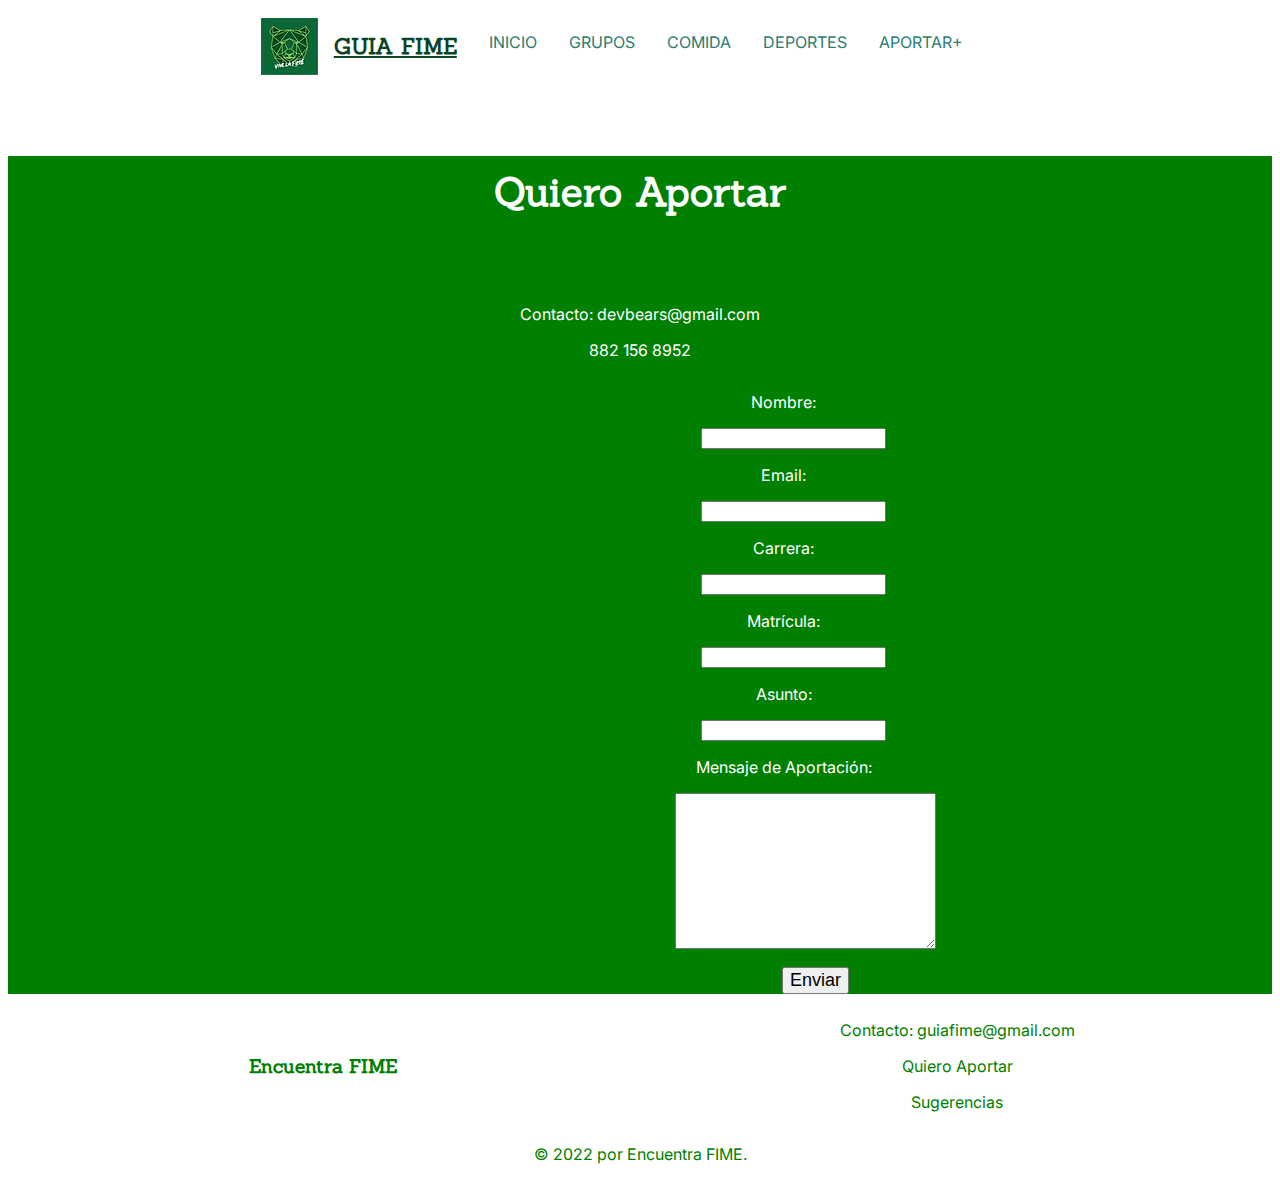
<file: aportar.html>
<!--Codificado manual de Proyecto IHC - Guia FIME
    Proyecto final de IHC
    Ing. Maestra: Ing. Aida Lucina González Lara-->

    <!DOCTYPE html>
    <html lang="en">
    <head>
    <title>Guia FIME</title>
    <head>
      <meta charset="utf-8">
      <meta name="viewport" content="width=device-width, initial-scale=1">
      
      <link rel="preconnect" href="https://fonts.googleapis.com"><link rel="preconnect" href="https://fonts.gstatic.com" crossorigin><link href="https://fonts.googleapis.com/css2?family=Inter:wght@400;500&family=Poppins:wght@400;500&family=Sanchez&display=swap" rel="stylesheet"> 
      <link rel="preconnect" href="https://fonts.googleapis.com"><link rel="preconnect" href="https://fonts.gstatic.com" crossorigin><link href="https://fonts.googleapis.com/css2?family=Source+Serif+Pro:wght@400;600;700&display=swap" rel="stylesheet">
      <link rel="stylesheet" href="styles.css">
    </head>
    
    <body>
    
    <nav class="navarriba">
      <ul>
        <li><img src="./img/miniLogo.webp" alt="Logo"></li>
        <li><a href="./index.html" class="logoNav">GUIA FIME</a></li>
        <li><a href="./index.html " >INICIO</a></li>
        <li><a href="./grupos.html">GRUPOS</a></li>
        <li><a href="./comida.html">COMIDA</a></li>
        <li><a href="./deportes.html">DEPORTES</a></li>
        <li><a href="./aportar.html">APORTAR+</a></li>
      </ul>
    </nav>


<div class="aporte">

    <h5>Quiero Aportar</h4>
        <a style="color: white;" href="devbears@gmail.com">Contacto: devbears@gmail.com</a>
        <p style="color: white">882 156 8952</p>

    <section>
        <form action="aportes.html">
            <label for="">Nombre: </label>
            <input type="text" name="nombre">

            <label for="">Email: </label>
            <input type="text" name="email">

            <label for="">Carrera: </label>
            <input type="text" name="carrera">

            <label for="">Matrícula: </label>
            <input type="text" name="matricula">

            <label for="">Asunto: </label>
            <input type="text" name="asunto">

            <label for="">Mensaje de Aportación: </label>
            <textarea name="mensaje" id="" cols="30" rows="10"></textarea>
            <input  type="submit" class="btn_formulario__btn imput" value="Enviar">
        </form>
    </section>

</div>

    <footer>
        <div class="container container--flex green">
            <div class="column column--33 green">
                <h2>Encuentra FIME</h2>
            </div>
            <div class="column column--33 green">
                <p>Contacto: guiafime@gmail.com</p>
                <p class="green"><a href="aportar.html">Quiero Aportar</a></p>
                <p class="green"><a href="foro.html">Sugerencias</a></p>
            </div>
        </div>
        <p  class="copy green">© 2022 por Encuentra FIME. </p>
        </div>
    </footer>

</body>

</html>
</file>
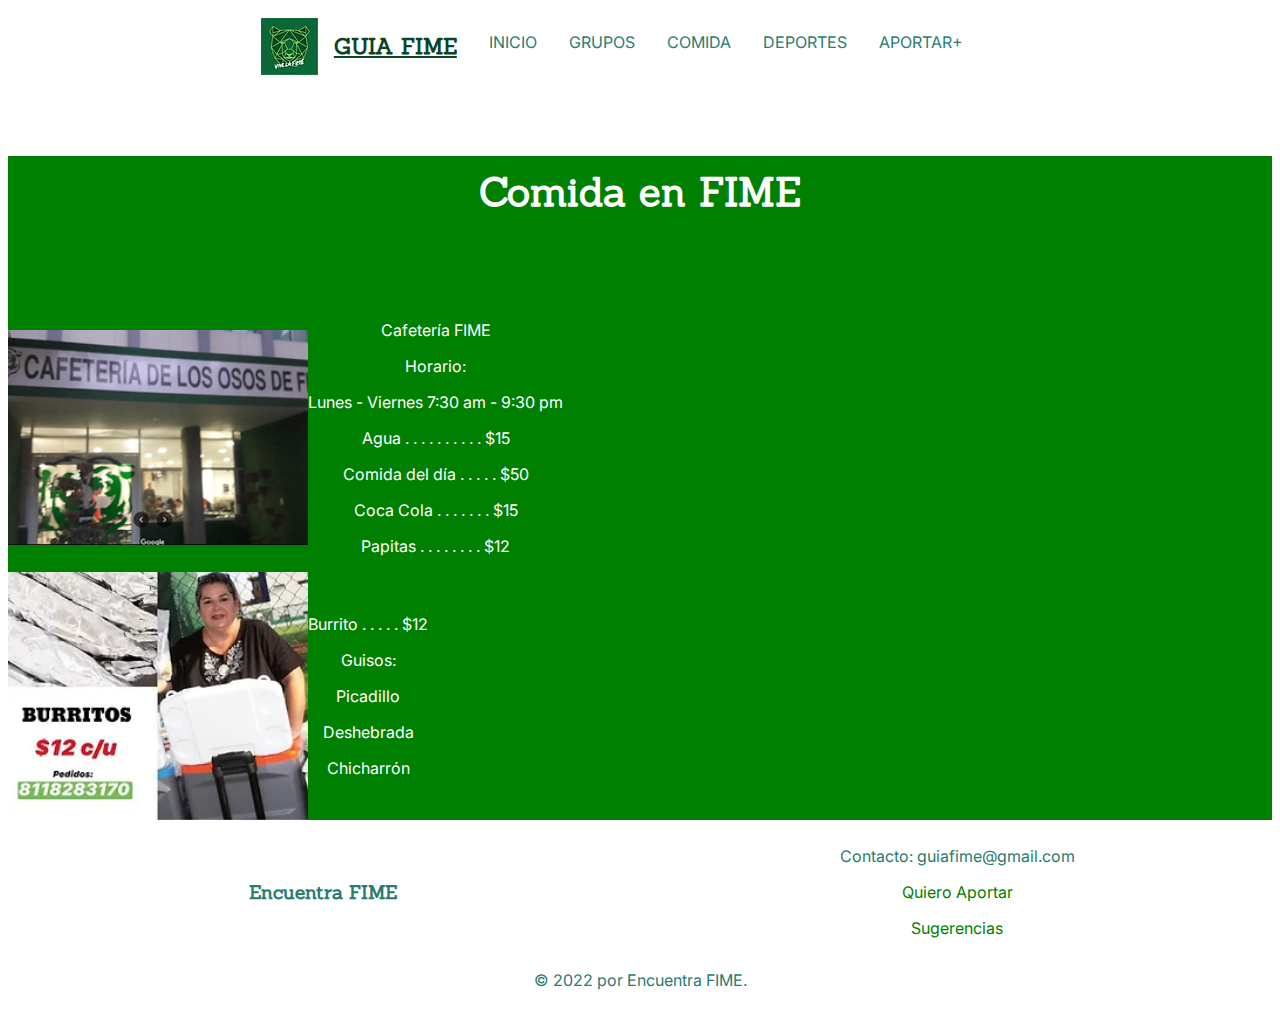
<file: comida.html>
<!--Codificado manual de Proyecto IHC - Guia FIME
    Proyecto final de IHC
    Ing. Maestra: Ing. Aida Lucina González Lara-->

    <!DOCTYPE html>
    <html lang="en">
    <head>
    <title>Guia FIME</title>
    <head>
      <meta charset="utf-8">
      <meta name="viewport" content="width=device-width, initial-scale=1">
      
      <link rel="preconnect" href="https://fonts.googleapis.com"><link rel="preconnect" href="https://fonts.gstatic.com" crossorigin><link href="https://fonts.googleapis.com/css2?family=Inter:wght@400;500&family=Poppins:wght@400;500&family=Sanchez&display=swap" rel="stylesheet"> 
      <link rel="preconnect" href="https://fonts.googleapis.com"><link rel="preconnect" href="https://fonts.gstatic.com" crossorigin><link href="https://fonts.googleapis.com/css2?family=Source+Serif+Pro:wght@400;600;700&display=swap" rel="stylesheet">
      <link rel="stylesheet" href="styles.css">
    </head>
    
    <body>
    
    <nav class="navarriba">
      <ul>
        <li><img src="./img/miniLogo.webp" alt="Logo"></li>
        <li><a href="./index.html" class="logoNav">GUIA FIME</a></li>
        <li><a href="./index.html " >INICIO</a></li>
        <li><a href="./grupos.html">GRUPOS</a></li>
        <li><a href="./comida.html">COMIDA</a></li>
        <li><a href="./deportes.html">DEPORTES</a></li>
        <li><a href="./aportar.html">APORTAR+</a></li>
      </ul>
    </nav>

  <div class="aporte">

    <h5>Comida en FIME</h5>

  <section class="group-services">
    <div class="container container--flex">
      <div class="column column--50-25">
        <img src="/img/cafeteria.webp" alt="" class="imagenes1">
      </div>

    <div class="container container--flex">
      <div class="column column--50-25">
        <p class="com">Cafetería FIME</p>
        <p class="com">Horario:</p>
        <p class="com">Lunes - Viernes 7:30 am - 9:30 pm</p>
        <p class="com">Agua . . . . . . . . . . $15</p>
        <p class="com">Comida del día . . . . . $50</p>
        <p class="com">Coca Cola . .  . . . . . $15</p>
        <p class="com">Papitas . . .  . . . . . $12</p>
      </div>

  </section>

  <section class="group-services">
    <div class="container container--flex">
      <div class="column column--50-25">
        <img src="/img/doña burros.webp" alt="" class="imagenes1">
      </div>

    <div class="container container--flex">
      <div class="column column--50-25">
        <p class="com">Burrito . . . . . $12</p>
        <p class="com">Guisos:</p>
        <p class="com">Picadillo</p>
        <p class="com">Deshebrada</p>
        <p class="com">Chicharrón</p>
      </div>

  </section>

  </div>

  <footer>
    <div class="container container--flex">
      <div class="column column--33">
        <h2 style="color: #2a7c6f ;">Encuentra FIME</h2>
      </div>
      <div class="column column--33">
        <p style="color: #2a7c6f ;">Contacto: guiafime@gmail.com</p>
        <p style="color: #2a7c6f ;"><a href="aportar.html">Quiero Aportar</a></p>
        <p style="color: #2a7c6f ;"><a href="foro.html">Sugerencias</a></p>
      </div>
    </div>
    <p style="color: #2a7c6f ;" class="copy">© 2022 por Encuentra FIME. </p>
    </div>
  </footer>

</body>

</html>
</file>
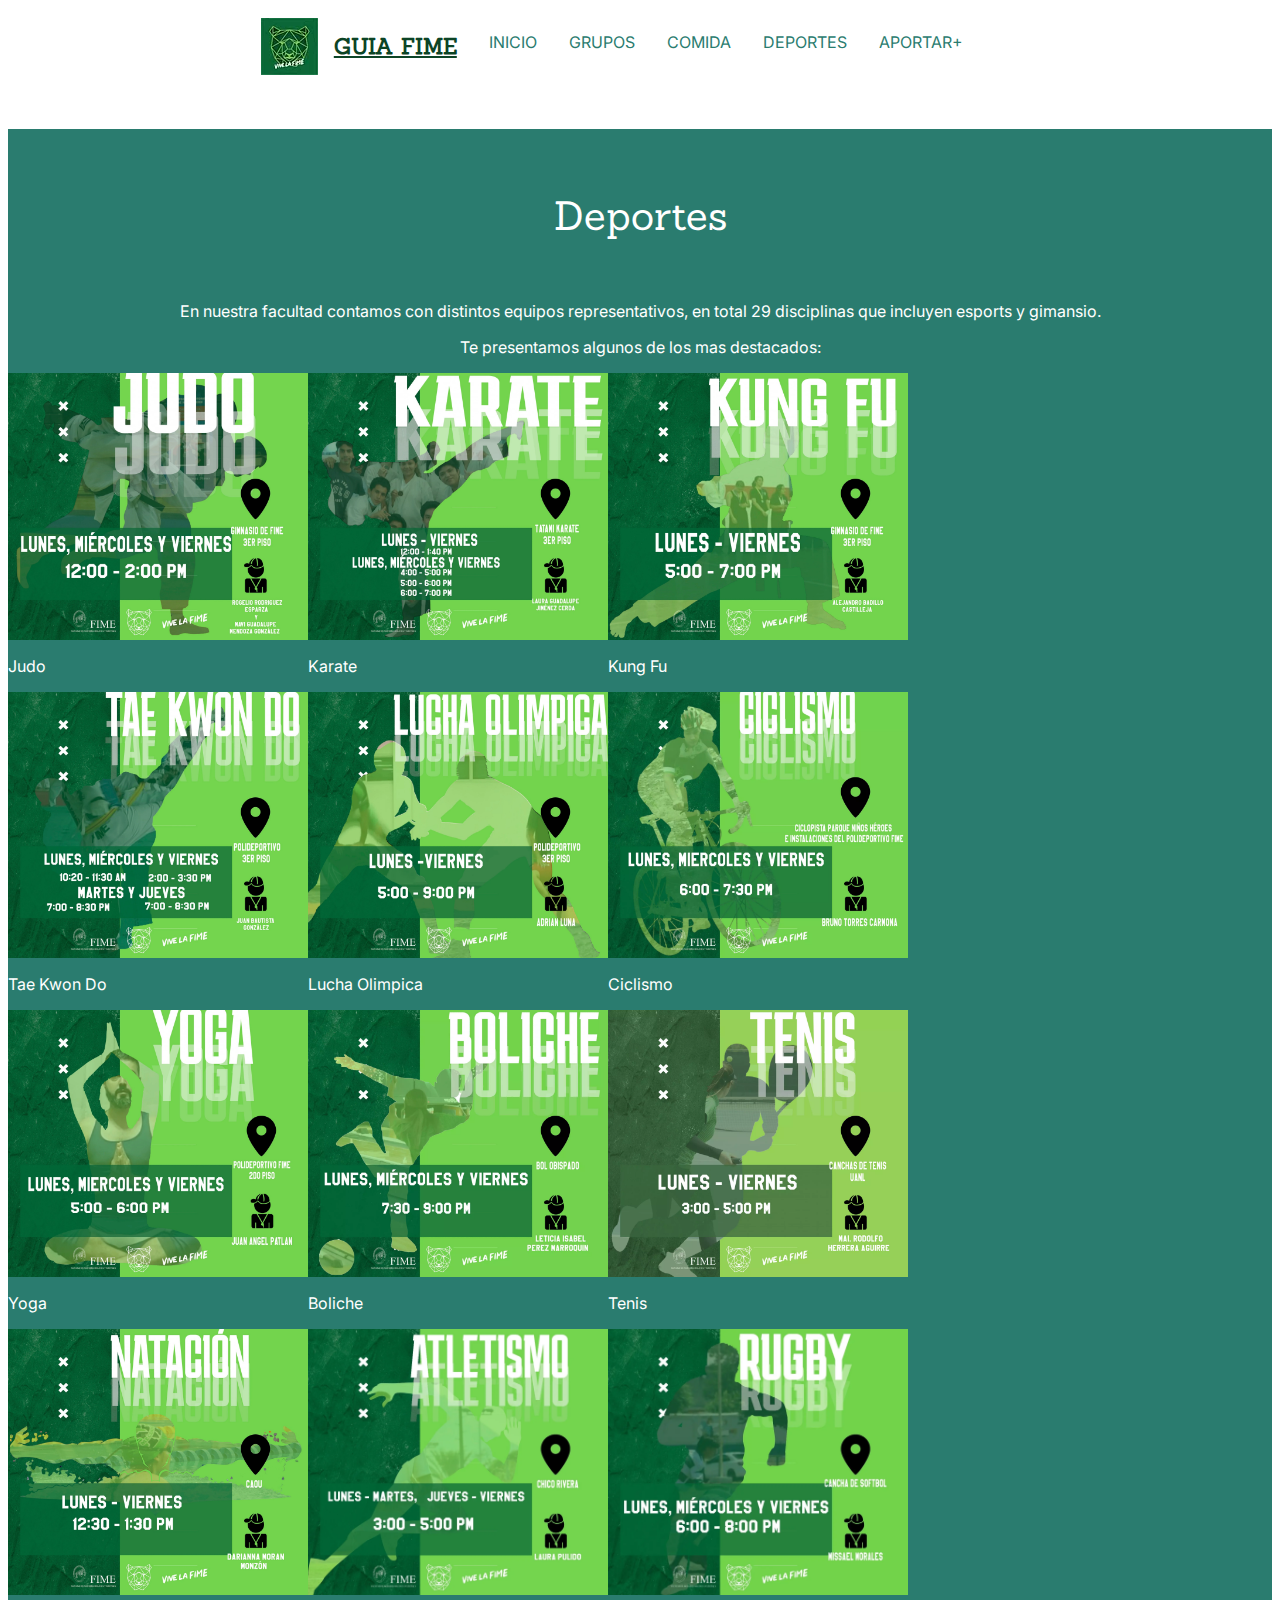
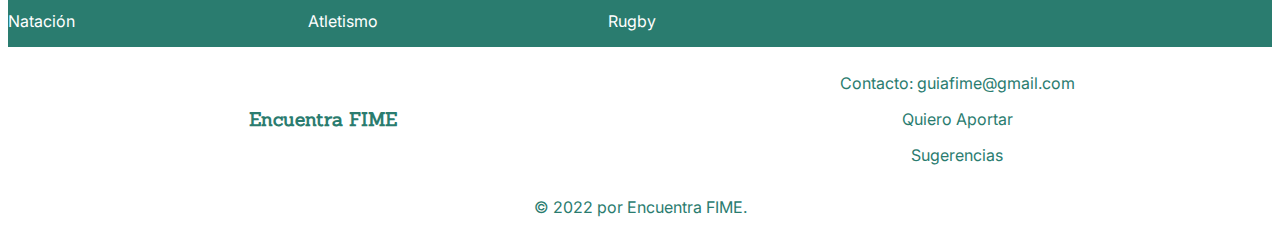
<file: deportes.html>
<!--Codificado manual de Proyecto IHC - Guia FIME
    Proyecto final de IHC
    Ing. Maestra: Ing. Aida Lucina González Lara-->

    <!DOCTYPE html>
    <html lang="en">
    <head>
    <title>Guia FIME</title>
    <head>
      <meta charset="utf-8">
      <meta name="viewport" content="width=device-width, initial-scale=1">
      
      <link rel="preconnect" href="https://fonts.googleapis.com"><link rel="preconnect" href="https://fonts.gstatic.com" crossorigin><link href="https://fonts.googleapis.com/css2?family=Inter:wght@400;500&family=Poppins:wght@400;500&family=Sanchez&display=swap" rel="stylesheet"> 
      <link rel="preconnect" href="https://fonts.googleapis.com"><link rel="preconnect" href="https://fonts.gstatic.com" crossorigin><link href="https://fonts.googleapis.com/css2?family=Source+Serif+Pro:wght@400;600;700&display=swap" rel="stylesheet">
      <link rel="stylesheet" href="stylesalternative.css">
    </head>
    
    <body>
    
    <nav class="navarriba">
      <ul>
        <li><img src="./img/miniLogo.webp" alt="Logo"></li>
        <li><a href="./index.html" class="logoNav">GUIA FIME</a></li>
        <li><a href="./index.html " >INICIO</a></li>
        <li><a href="./grupos.html">GRUPOS</a></li>
        <li><a href="./comida.html">COMIDA</a></li>
        <li><a href="./deportes.html">DEPORTES</a></li>
        <li><a href="./aportar.html">APORTAR+</a></li>
      </ul>
    </nav>
  
    <div class="group-servicesdeport green">
  <p style="text-align: center; color: white;" class="textwhite"> <br> Deportes</p>
  <p style="text-align: center; color: white;" class="sub">En nuestra facultad contamos con distintos equipos representativos, en total 29 disciplinas que incluyen esports y gimansio.</p>
  <p style="text-align: center; color: white;"class="sub">Te presentamos algunos de los mas destacados:</p>

  <section class="group-servicesdeport">
    <div class="container container--flex">
      <div class="column column--50-25">
        <img src="./img/judo.webp" alt="" class="imagenes1">
        <p style="color: white;" class="redes">Judo</p>
      </div>

    <div class="container container--flex green">
      <div class="column column--50-25">
        <img src="./img/karate.webp" alt="" class="imagenes1">
        <p style="color: white;" class="redes">Karate</p>
      </div>

    <div class="container container--flex green">
      <div class="column column--50-25">
        <img src="./img/kungfu.webp" alt="" class="imagenes1">
        <p style="color: white;" class="redes">Kung Fu</p>
      </div>
  </section>

  <section class="group-services">
    <div class="container container--flex">
      <div class="column column--50-25">
        <img src="./img/tae.webp" alt="" class="imagenes1">
        <p style="color: white;" class="redes">Tae Kwon Do</p>
      </div>

    <div class="container container--flex">
      <div class="column column--50-25">
        <img src="./img/lucha.webp" alt="" class="imagenes1">
        <p style="color: white;"  class="redes">Lucha Olimpica</p>
      </div>

    <div class="container container--flex">
      <div class="column column--50-25">
        <img src="./img/ciclismo.webp" alt="" class="imagenes1">
        <p style="color: white;" class="redes">Ciclismo</p>
      </div>
  </section>

  <section class="group-services">
    <div class="container container--flex">
      <div class="column column--50-25">
        <img src="./img/yoga.webp" alt="" class="imagenes1">
        <p style="color: white;" class="redes">Yoga</p>
      </div>

    <div class="container container--flex">
      <div class="column column--50-25">
        <img src="./img/boliche.webp" alt="" class="imagenes1">
        <p style="color: white;" class="redes">Boliche</p>
      </div>

    <div class="container container--flex">
      <div class="column column--50-25">
        <img src="./img/tenis.webp" alt="" class="imagenes1">
        <p style="color: white;" class="redes">Tenis</p>
      </div>
  </section>

  <section class="group-services">
    <div class="container container--flex">
      <div class="column column--50-25">
        <img src="./img/natacion.webp" alt="" class="imagenes1">
        <p style="color: white;" class="redes">Natación</p>
      </div>

    <div class="container container--flex">
      <div class="column column--50-25">
        <img src="./img/atletismo.webp" alt="" class="imagenes1">
        <p style="color: white;" class="redes">Atletismo</p>
      </div>

    <div class="container container--flex">
      <div class="column column--50-25">
        <img src="./img/rugby.webp" alt="" class="imagenes1">
        <p style="color: white;" class="redes">Rugby</p>
      </div>
  </section>

  <footer>
    <div class="container container--flex">
      <div class="column column--33">
        <h2>Encuentra FIME</h2>
      </div>
      <div class="column column--33">
        <p  class="green">Contacto: guiafime@gmail.com</p>
        <p  class="green"><a href="aportar.html">Quiero Aportar</a></p>
        <p class="green"><a href="foro.html">Sugerencias</a></p>
      </div>
    </div>
    <p class="copy green">© 2022 por Encuentra FIME. </p>
    </div>
  </footer>

</body>

</html>
</file>
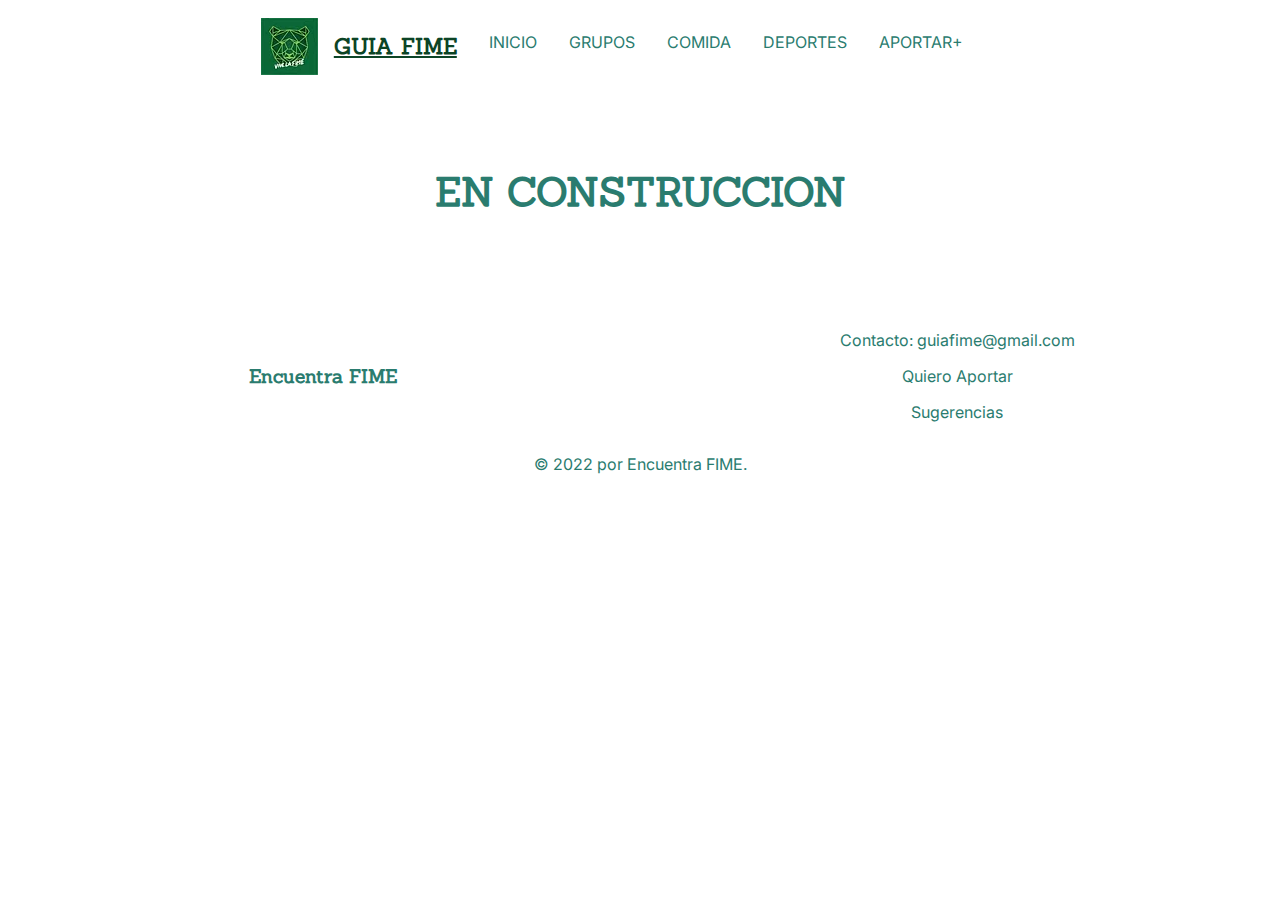
<file: foro.html>
<!--Codificado manual de Proyecto IHC - Guia FIME
    Proyecto final de IHC
    Ing. Maestra: Ing. Aida Lucina González Lara-->

    <!DOCTYPE html>
    <html lang="en">
    <head>
    <title>Guia FIME</title>
    <head>
      <meta charset="utf-8">
      <meta name="viewport" content="width=device-width, initial-scale=1">
      
      <link rel="preconnect" href="https://fonts.googleapis.com"><link rel="preconnect" href="https://fonts.gstatic.com" crossorigin><link href="https://fonts.googleapis.com/css2?family=Inter:wght@400;500&family=Poppins:wght@400;500&family=Sanchez&display=swap" rel="stylesheet"> 
      <link rel="preconnect" href="https://fonts.googleapis.com"><link rel="preconnect" href="https://fonts.gstatic.com" crossorigin><link href="https://fonts.googleapis.com/css2?family=Source+Serif+Pro:wght@400;600;700&display=swap" rel="stylesheet">
      <link rel="stylesheet" href="stylesalternative.css">
    </head>
    
    <body>
    
    <nav class="navarriba">
      <ul>
        <li><img src="./img/miniLogo.webp" alt="Logo"></li>
        <li><a href="./index.html" class="logoNav">GUIA FIME</a></li>
        <li><a href="./index.html " >INICIO</a></li>
        <li><a href="./grupos.html">GRUPOS</a></li>
        <li><a href="./comida.html">COMIDA</a></li>
        <li><a href="./deportes.html">DEPORTES</a></li>
        <li><a href="./aportar.html">APORTAR+</a></li>
      </ul>
    </nav>
<div class="center">
  <h5>EN CONSTRUCCION</h5>
</div>

  <footer>
    <div class="container container--flex">
      <div class="column column--33">
        <h2>Encuentra FIME</h2>
      </div>
      <div class="column column--33">
        <p style="color: #2a7c6f ;">Contacto: guiafime@gmail.com</p>
        <p style="color: #2a7c6f ;"><a href="./aportar.html">Quiero Aportar</a></p>
        <p style="color: #2a7c6f ;"><a href="./foro.html">Sugerencias</a></p>
      </div>
    </div>
    <p class="copy">© 2022 por Encuentra FIME. </p>
    </div>
  </footer>

</body>

</html>
</file>
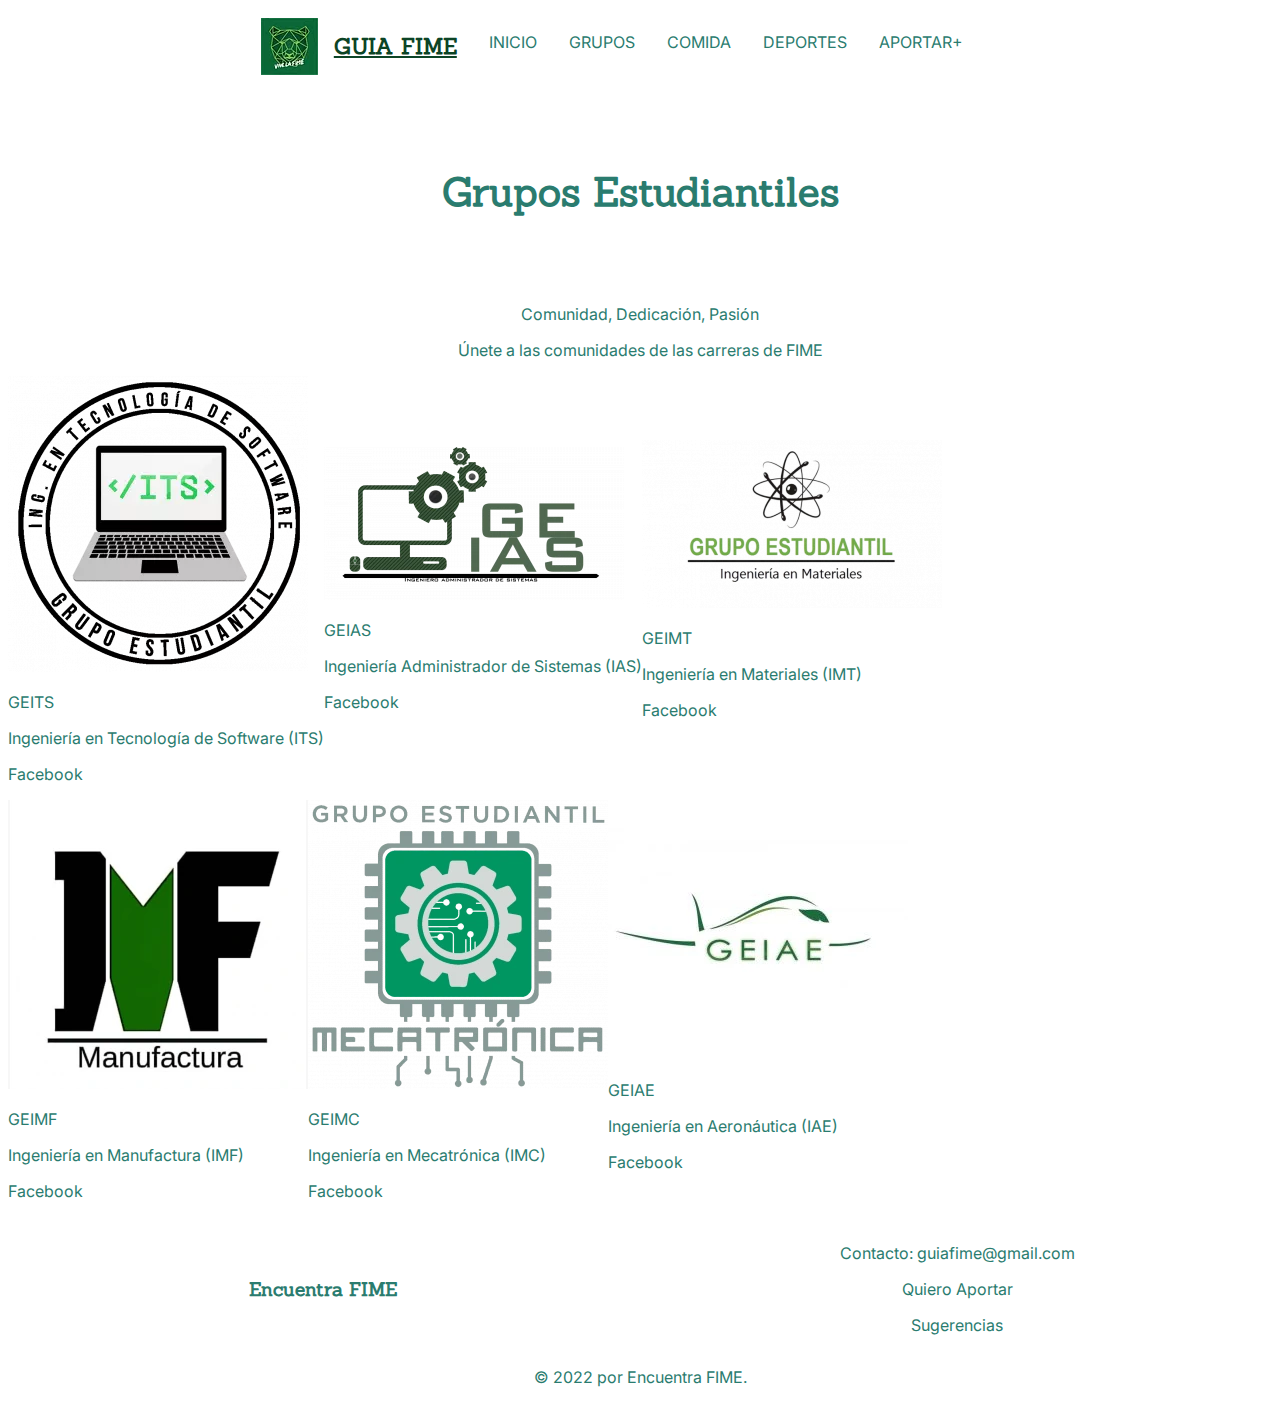
<file: grupos.html>
<!--Codificado manual de Proyecto IHC - Guia FIME
    Proyecto final de IHC
    Ing. Maestra: Ing. Aida Lucina González Lara-->

    <!DOCTYPE html>
    <html lang="en">
    <head>
    <title>Guia FIME</title>
    <head>
      <meta charset="utf-8">
      <meta name="viewport" content="width=device-width, initial-scale=1">
      
      <link rel="preconnect" href="https://fonts.googleapis.com"><link rel="preconnect" href="https://fonts.gstatic.com" crossorigin><link href="https://fonts.googleapis.com/css2?family=Inter:wght@400;500&family=Poppins:wght@400;500&family=Sanchez&display=swap" rel="stylesheet"> 
      <link rel="preconnect" href="https://fonts.googleapis.com"><link rel="preconnect" href="https://fonts.gstatic.com" crossorigin><link href="https://fonts.googleapis.com/css2?family=Source+Serif+Pro:wght@400;600;700&display=swap" rel="stylesheet">
      <link rel="stylesheet" href="stylesalternative.css">
    </head>
    
    <body>
    
    <nav class="navarriba">
      <ul>
        <li><img src="./img/miniLogo.webp" alt="Logo"></li>
        <li><a href="./index.html" class="logoNav">GUIA FIME</a></li>
        <li><a href="./index.html " >INICIO</a></li>
        <li><a href="./grupos.html">GRUPOS</a></li>
        <li><a href="./comida.html">COMIDA</a></li>
        <li><a href="./deportes.html">DEPORTES</a></li>
        <li><a href="./aportar.html">APORTAR+</a></li>
      </ul>
    </nav>
<div class="center">
  <h5>Grupos Estudiantiles</h5>
  <p style="text-align: center;" class="sub">Comunidad, Dedicación, Pasión</p>
  <p style="text-align: center;" class="sub">Únete a las comunidades de las carreras de FIME</p>
</div>

  <section class="group-services">
    <div class="container container--flex">
      <div class="column column--50-25">
        <img src="./img/itsblack-300x296.webp" alt="" class="imagenes">
        <p class="redes">GEITS</p>
        <p class="redes">Ingeniería en Tecnología de Software (ITS)</p>
        <p class="redes"><a href="https://www.facebook.com/groups/geitsfime">Facebook</a></p>
      </div>

    <div class="container container--flex">
      <div class="column column--50-25">
        <img src="./img/Logo-GEIAS-300x153 (1).webp" alt="" class="imagenes">
        <p class="redes">GEIAS</p>
        <p class="redes">Ingeniería Administrador de Sistemas (IAS)</p>
        <p class="redes"><a href="https://www.facebook.com/GEIASFIME">Facebook</a></p>
      </div>

    <div class="container container--flex">
      <div class="column column--50-25">
        <img src="./img/GEIMT-LOGO-PNG-300x168.webp" alt="" class="imagenes">
        <p class="redes">GEIMT</p>
        <p class="redes">Ingeniería en Materiales (IMT)</p>
        <p class="redes"><a href="https://m.facebook.com/GrupoEstudiantilIMTFIME/">Facebook</a></p>
      </div>
  </section>

  <section class="group-services">
    <div class="container container--flex">
      <div class="column column--50-25">
        <img src="./img/Logo-GEIMF-300x289.webp" alt="" class="imagenes">
        <p class="redes">GEIMF</p>
        <p class="redes">Ingeniería en Manufactura (IMF)</p>
        <p class="redes"><a href="https://www.facebook.com/GEIMF">Facebook</a></p>
      </div>

    <div class="container container--flex">
      <div class="column column--50-25">
        <img src="./img/logo-GEIMC-300x289.webp" alt="" class="imagenes">
        <p class="redes">GEIMC</p>
        <p class="redes">Ingeniería en Mecatrónica (IMC)</p>
        <p class="redes"><a href="https://www.facebook.com/geimtcfime">Facebook</a></p>
      </div>

    <div class="container container--flex">
      <div class="column column--50-25">
        <img src="./img/Logo-GE-IAE-300x232.webp" alt="" class="imagenes">
        <p class="redes">GEIAE</p>
        <p class="redes">Ingeniería en Aeronáutica (IAE)</p>
        <p class="redes"><a href="https://www.facebook.com/IAE.ge/">Facebook</a></p>
      </div>
  </section>

  <footer>
    <div class="container container--flex">
      <div class="column column--33">
        <h2>Encuentra FIME</h2>
      </div>
      <div class="column column--33">
        <p style="color: #2a7c6f ;">Contacto: guiafime@gmail.com</p>
        <p style="color: #2a7c6f ;"><a href="./aportar.html">Quiero Aportar</a></p>
        <p style="color: #2a7c6f ;"><a href="./foro.html">Sugerencias</a></p>
      </div>
    </div>
    <p class="copy">© 2022 por Encuentra FIME. </p>
    </div>
  </footer>

</body>

</html>
</file>
<file: styles.css>
* {
  box-sizing: border-box;
}


@font-face {
    font-family: "Sanchez Bold";
    src: url("../fonts/sanchez-bold-webfont.eot");
    src: url("../fonts/sanchez-bold-webfont.eot?#iefix") format('embedded-opentype'),
         url("../fonts/sanchez-bold-webfont.woff") format('woff'),
         url("../fonts/sanchez-bold-webfont.ttf") format('truetype'),
         url("../fonts/sanchez-bold-webfont.svg#sanchezbold") format('svg');
    font-weight: normal;
    font-style: normal;}
@import url('https://fonts.googleapis.com/css2?family=Inter:wght@400;500&family=Poppins:wght@400;500&family=Sanchez&display=swap');
@import url('https://fonts.googleapis.com/css2?family=Source+Serif+Pro:wght@400;600;700&display=swap');


body {
    font-family: 'Inter', 'Poppins',Arial, Helvetica, sans-serif;
}
/*Encabezados*/
.h1 {
    color: #2a7c6f;
    font-family: 'Sanchez';
    font-weight: 700;
    font-size: 54px;
}
.subtitulo{
    color: #2a7c6f;
    font-family: 'Inter';
    font-size: 20px;
}


/* Style the header */
header {
  background-color: white;
  padding: 30px;
  text-align: center;
  font-size: 35px;
  color: white;
}

/* Container for flexboxes */
section {
  display: -webkit-flex;
  display: flex;
  padding-right: 10%;
}

/* Style the navigation menu */
nav {
  -webkit-flex: 1;
  -ms-flex: 1;
  flex: 1;
  background:white;
  padding: 10px;
}
.navarriba {
    background:white;
    padding-left: 20%;
  }
/* Style the list inside the menu */
nav ul {
  list-style-type: none;
  padding: 0;
}

/* Style the content */
article {
  -webkit-flex: 4;
  -ms-flex: 4;
  flex: 4;
  background-color: #f1f1f1;
  padding: 100px;
}

/* Style the footer */
footer {
  background-color:white;
  padding: 10px;
  text-align: center;
  color: white;
}

/* Responsive layout - makes the menu and the content (inside the section) sit on top of each other instead of next to each other */
@media (max-width: 600px) {
  section {
    -webkit-flex-direction: column;
    flex-direction: column;
  }
}

/*MENU VERTICAL*/

nav{
    padding-left: 10%;
}
.vertical-menu {
    width: 187px;
    font-size: 26px;
    font-family: Arial, Helvetica, sans-serif;
    font-weight: bold;
  }
  
  .vertical-menu a {
    background-color: #27784f;
    height: 120px;
    color:white;
    display: block;
    padding: 20px;
    text-decoration: none;

  }
  
  .vertical-menu a:hover {
    background-color: #0c4426;
  }
  
  .vertical-menu a.active {
    background-color: #0c4426;
    color: white;
  }

/*Nav Superior*/

.logoNav{
    color: #0c4426;
    font-size: 22px;
    font-family:"Sanchez" ;
    text-decoration-line: underline;
    font-weight: bold;
}

ul {
    list-style-type: none;
    margin: 0;
    padding: 0;
    overflow: hidden;
    background-color: white;
  }
  
  li {
    float: left;
  }
  
  li a {
    display: block;
    color: #2a7c6f;
    text-align: center;
    padding: 14px 16px;
    text-decoration: none;
  }
  
  li a:hover:not(.active) {
    color: #2a7c6f;
  }
  
  .active {
    background-color: #04AA6D;
  }

 /*Barra de Busqueda*/


 /*Footer*/
 .copy {
  text-align: center;
  color: green;
}
h2{
  font-size: larger;
  color: green;
  font-family: "Sanchez";
}
.container--flex {
  display: flex;
  flex-wrap: wrap;
  justify-content: space-between;
  align-items: center;
  text-decoration: none;
}
.column--33 {
    width: 49%;
}
p, a{
    display: block;
    color: green;
    text-decoration: none;
}
.imagenes1{
  width: 300px;
  display: block;
  margin: auto;

}

/*Aportes*/

.aporte {
  background-color: green;
  align-items: center;
  text-align: center;
}

label{
  color: white;
  display: block;
  margin: auto;
  text-align: center;
  padding: 1em;
  padding-left: 40em;
}

h5 {
  color: white;
  text-align: center;
  font-size: 2.5em;
  padding-top: 10px;
  padding-bottom: 20px;
  font-family: "Sanchez";
  text-decoration: none;
}

input{
  display: block;
  text-align: center;
  margin-left: 52em;
}

textarea{
  display: block;
  text-align: center;
  margin-left: 50em;
}

.btn_formulario__btn{
  margin-top: 1em;
  margin-left: 43em;
  font-size: large;
}

.com{
  color: white;
}

/*Barra de Busqueda*/
</file>
<file: stylesalternative.css>
* {
  box-sizing: border-box;
}


@font-face {
    font-family: "Sanchez Bold";
    src: url("../fonts/sanchez-bold-webfont.eot");
    src: url("../fonts/sanchez-bold-webfont.eot?#iefix") format('embedded-opentype'),
         url("../fonts/sanchez-bold-webfont.woff") format('woff'),
         url("../fonts/sanchez-bold-webfont.ttf") format('truetype'),
         url("../fonts/sanchez-bold-webfont.svg#sanchezbold") format('svg');
    font-weight: normal;
    font-style: normal;}
@import url('https://fonts.googleapis.com/css2?family=Inter:wght@400;500&family=Poppins:wght@400;500&family=Sanchez&display=swap');
@import url('https://fonts.googleapis.com/css2?family=Source+Serif+Pro:wght@400;600;700&display=swap');


body {
    font-family: 'Inter', 'Poppins',Arial, Helvetica, sans-serif;
}
/*Encabezados*/
.h1 {
    color: #2a7c6f;
    font-family: 'Sanchez';
    font-weight: 700;
    font-size: 54px;
}
.subtitulo{
    color: #2a7c6f;
    font-family: 'Inter';
    font-size: 20px;
}


/* Style the header */
header {
  background-color: white;
  padding: 30px;
  text-align: center;
  font-size: 35px;
  color: white;
}

/* Container for flexboxes */
section {
  display: -webkit-flex;
  display: flex;
  padding-right: 10%;
}

/* Style the navigation menu */
nav {
  -webkit-flex: 1;
  -ms-flex: 1;
  flex: 1;
  background:white;
  padding: 10px;
}
.navarriba {
    background:white;
    padding-left: 20%;
  }
/* Style the list inside the menu */
nav ul {
  list-style-type: none;
  padding: 0;
}

/* Style the content */
article {
  -webkit-flex: 4;
  -ms-flex: 4;
  flex: 4;
  background-color: #f1f1f1;
  padding: 100px;
}

/* Style the footer */
footer {
  background-color:white;
  padding: 10px;
  text-align: center;
  color: white;
}

/* Responsive layout - makes the menu and the content (inside the section) sit on top of each other instead of next to each other */
@media (max-width: 600px) {
  section {
    -webkit-flex-direction: column;
    flex-direction: column;
  }
}

/*MENU VERTICAL*/

nav{
    padding-left: 10%;
}
.vertical-menu {
    width: 187px;
    font-size: 26px;
    font-family: Arial, Helvetica, sans-serif;
    font-weight: bold;
  }
  
  .vertical-menu a {
    background-color: #27784f;
    height: 120px;
    color:white;
    display: block;
    padding: 20px;
    text-decoration: none;

  }
  
  .vertical-menu a:hover {
    background-color: #0c4426;
  }
  
  .vertical-menu a.active {
    background-color: #0c4426;
    color: white;
  }

/*Nav Superior*/

.logoNav{
    color: #0c4426;
    font-size: 22px;
    font-family:"Sanchez" ;
    text-decoration-line: underline;
    font-weight: bold;
}

ul {
    list-style-type: none;
    margin: 0;
    padding: 0;
    overflow: hidden;
    background-color: white;
  }
  
  li {
    float: left;
  }
  
  li a {
    display: block;
    color: #2a7c6f;
    text-align: center;
    padding: 14px 16px;
    text-decoration: none;
  }
  
  li a:hover:not(.active) {
    color: #2a7c6f;
  }
  
  .active {
    background-color: #04AA6D;
  }

 /*Barra de Busqueda*/


 /*Footer*/
 .copy {
  text-align: center;
  color: g;
}
h2{
  font-size: larger;
  color: #2a7c6f;
  font-family: "Sanchez";
}
.container--flex {
  display: flex;
  flex-wrap: wrap;
  justify-content: space-between;
  align-items: center;
  text-decoration: none;
}
.column--33 {
    width: 49%;
}
p, a{
    display: block;
    color: #2a7c6f;
    text-decoration: none;
}
.imagenes1{
  width: 300px;
  display: block;
  margin: auto;

}

/*Aportes*/

.aporte {
  background-color: #2a7c6f;
  align-items: center;
  text-align: center;
}

label{
  color: white;
  display: block;
  margin: auto;
  text-align: center;
  padding: 1em;
  padding-left: 40em;
}

h5 {
  color: #2a7c6f;
  text-align: center;
  font-size: 2.5em;
  padding-top: 10px;
  padding-bottom: 20px;
  font-family: "Sanchez";
  text-decoration: none;
}

input{
  display: block;
  text-align: center;
  margin-left: 52em;
}

textarea{
  display: block;
  text-align: center;
  margin-left: 50em;
}

.btn_formulario__btn{
  margin-top: 1em;
  margin-left: 43em;
  font-size: large;
}

.com{
  color: white;
}

/*deportes*/
.group-servicesdeport{
  background-color: #2a7c6f;
  color:white;
}
center{
    text-align: center;
    display: flex;
    justify-content: center;
}
.textwhite{
  color: white;
  text-align: center;
  font-size: 2.5em;
  padding-top: 10px;
  padding-bottom: 20px;
  font-family: "Sanchez";
  text-decoration: none;
}
</file>
